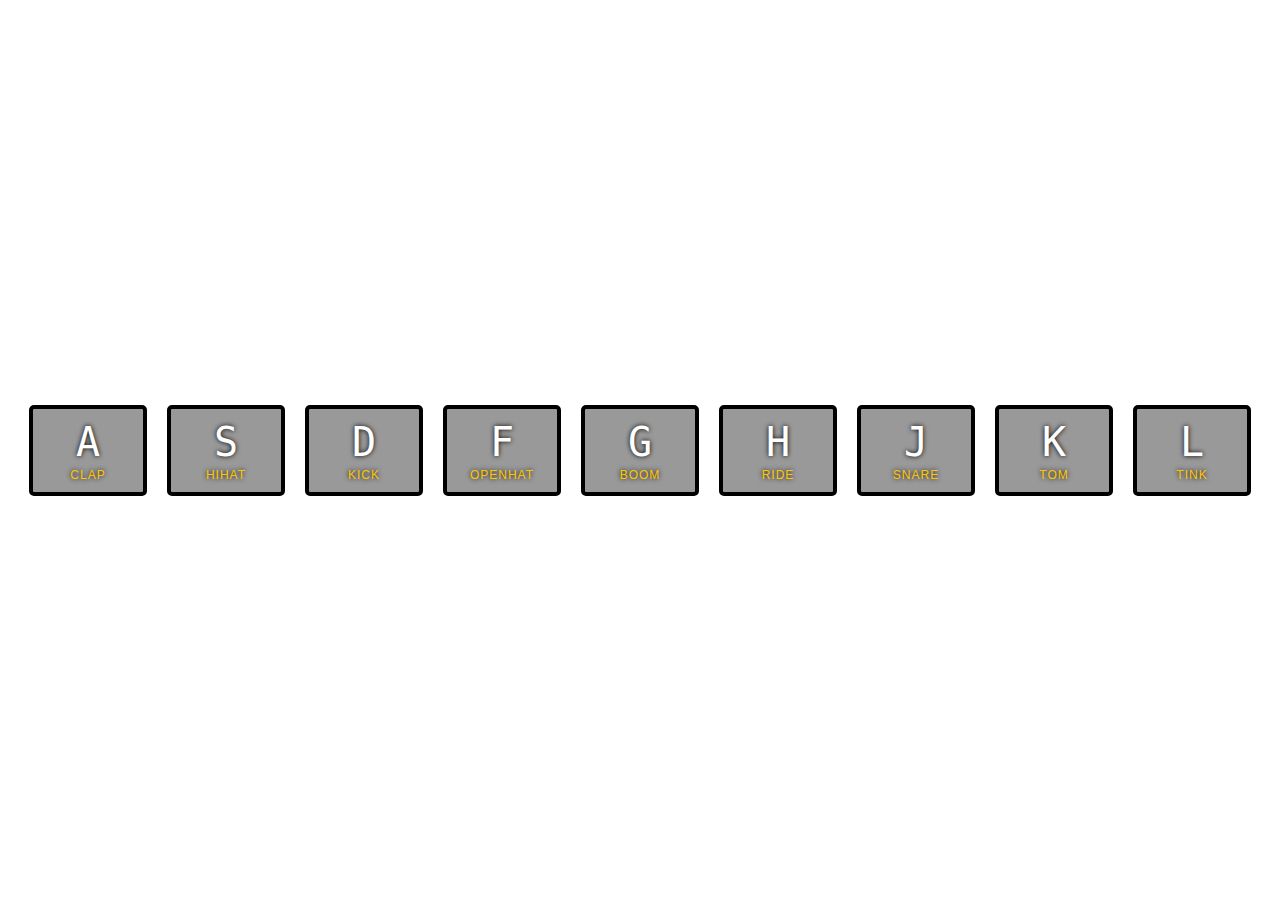
<file: 01.drumkit/index.html>
<!DOCTYPE html>
<html lang="en">
<head>
  <link rel="shortcut icon" href="data:image/x-icon;," type="image/x-icon">
  <meta charset="UTF-8">
  <title>JS Drum Kit</title>
  <link rel="stylesheet" href="style.css">
  <script src="script.js"> </script>
</head>
<body>
  <div class="keys">
    <div data-key="65" class="key">
      <kbd>A</kbd>
      <span class="sound">clap</span>
    </div>
    <div data-key="83" class="key">
      <kbd>S</kbd>
      <span class="sound">hihat</span>
    </div>
    <div data-key="68" class="key">
      <kbd>D</kbd>
      <span class="sound">kick</span>
    </div>
    <div data-key="70" class="key">
      <kbd>F</kbd>
      <span class="sound">openhat</span>
    </div>
    <div data-key="71" class="key">
      <kbd>G</kbd>
      <span class="sound">boom</span>
    </div>
    <div data-key="72" class="key">
      <kbd>H</kbd>
      <span class="sound">ride</span>
    </div>
    <div data-key="74" class="key">
      <kbd>J</kbd>
      <span class="sound">snare</span>
    </div>
    <div data-key="75" class="key">
      <kbd>K</kbd>
      <span class="sound">tom</span>
    </div>
    <div data-key="76" class="key">
      <kbd>L</kbd>
      <span class="sound">tink</span>
    </div>
  </div>

  <!-- data-key : 가상의 속성 우리는 잉 속성을 이용한다. -->
  <audio data-key="65" src="sounds/clap.wav"></audio>
  <audio data-key="83" src="sounds/hihat.wav"></audio>
  <audio data-key="68" src="sounds/kick.wav"></audio>
  <audio data-key="70" src="sounds/openhat.wav"></audio>
  <audio data-key="71" src="sounds/boom.wav"></audio>
  <audio data-key="72" src="sounds/ride.wav"></audio>
  <audio data-key="74" src="sounds/snare.wav"></audio>
  <audio data-key="75" src="sounds/tom.wav"></audio>
  <audio data-key="76" src="sounds/tink.wav"></audio>
</body>
</html>
</file>
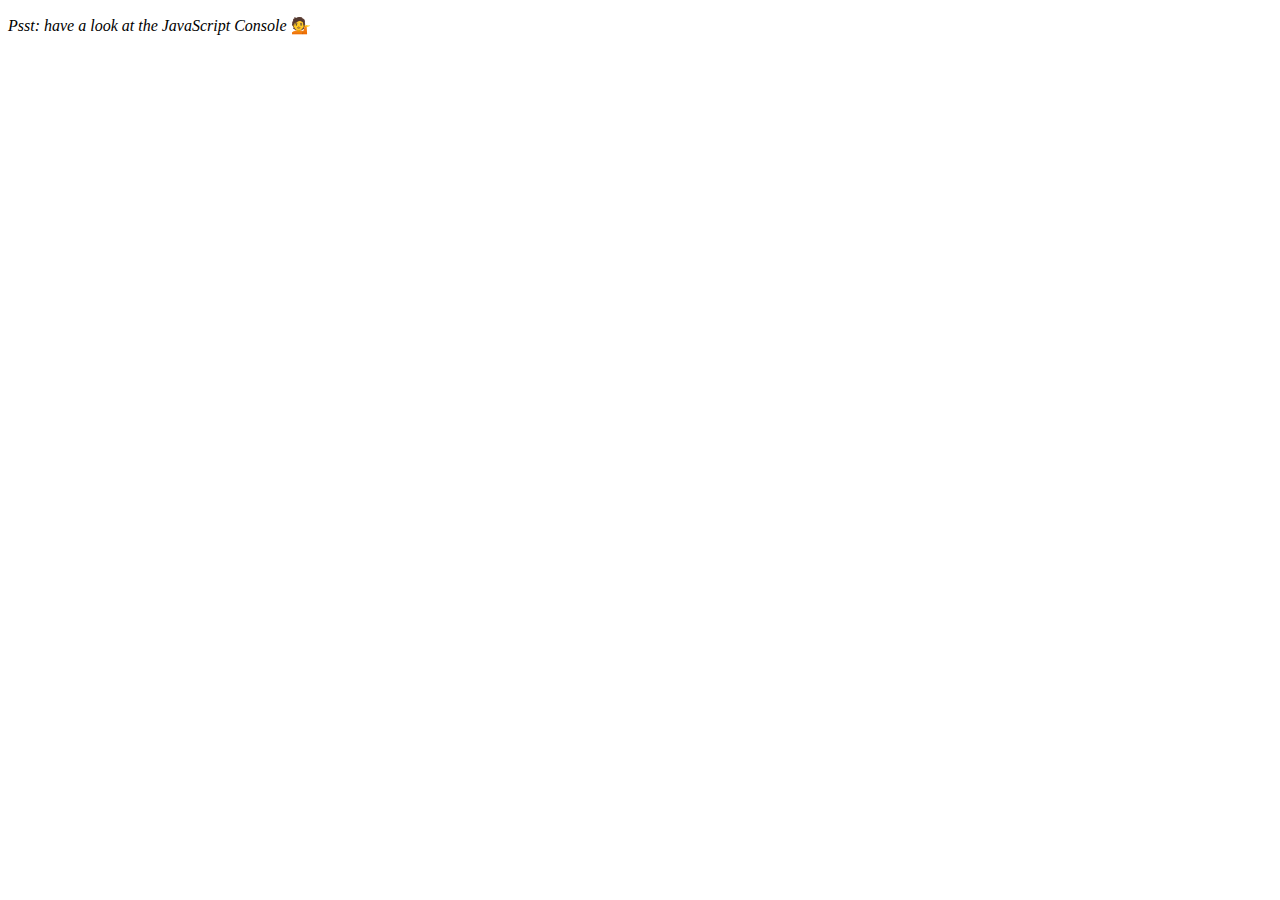
<file: 04.JSArray/index.html>
<!DOCTYPE html>
<html lang="en">
<head>
  <meta charset="UTF-8">
  <title>Array Cardio 💪</title>
</head>
<body>
  <p><em>Psst: have a look at the JavaScript Console</em> 💁</p>
  <script>
  

        const inventors = [
          { first: 'Albert', last: 'Einstein', year: 1879, passed: 1955 },
          { first: 'Isaac', last: 'Newton', year: 1643, passed: 1727 },
          { first: 'Galileo', last: 'Galilei', year: 1564, passed: 1642 },
          { first: 'Marie', last: 'Curie', year: 1867, passed: 1934 },
          { first: 'Johannes', last: 'Kepler', year: 1571, passed: 1630 },
          { first: 'Nicolaus', last: 'Copernicus', year: 1473, passed: 1543 },
          { first: 'Max', last: 'Planck', year: 1858, passed: 1947 },
          { first: 'Katherine', last: 'Blodgett', year: 1898, passed: 1979 },
          { first: 'Ada', last: 'Lovelace', year: 1815, passed: 1852 },
          { first: 'Sarah E.', last: 'Goode', year: 1855, passed: 1905 },
          { first: 'Lise', last: 'Meitner', year: 1878, passed: 1968 },
          { first: 'Hanna', last: 'Hammarström', year: 1829, passed: 1909 }
        ];

        const people = ['Beck, Glenn', 'Becker, Carl', 'Beckett, Samuel', 'Beddoes, Mick', 'Beecher, Henry', 'Beethoven, Ludwig', 'Begin, Menachem', 'Belloc, Hilaire', 'Bellow, Saul', 'Benchley, Robert', 'Benenson, Peter', 'Ben-Gurion, David', 'Benjamin, Walter', 'Benn, Tony', 'Bennington, Chester', 'Benson, Leana', 'Bent, Silas', 'Bentsen, Lloyd', 'Berger, Ric', 'Bergman, Ingmar', 'Berio, Luciano', 'Berle, Milton', 'Berlin, Irving', 'Berne, Eric', 'Bernhard, Sandra', 'Berra, Yogi', 'Berry, Halle', 'Berry, Wendell', 'Bethea, Erin', 'Bevan, Aneurin', 'Bevel, Ken', 'Biden, Joseph', 'Bierce, Ambrose', 'Biko, Steve', 'Billings, Josh', 'Biondo, Frank', 'Birrell, Augustine', 'Black, Elk', 'Blair, Robert', 'Blair, Tony', 'Blake, William'];

    //1. Array.prototype.filter() : 특정 조건에 해당하는 값을 저장
const fifteen = inventors.filter(inventor => (inventor.year >= 1500 && inventor.year < 1600));
// console.log(fifteen)

//2. Array.prototype.map() : 성+이름을 리턴
const fullNames = inventors.map(inventor => `${inventor.first} ${inventor.last}`);
// console.log(fullNames)
//[김탱탱, 밤탱탱, 홍탱탱]

//3. Array.prototype.sort() : year를 기준으로 오름차순 정렬
// Sort the inventors by birthdate, oldest to youngest
const ordered = inventors.sort((a, b) => a.year > b.year ? 1 : -1);


// Array.prototype.reduce() : 
// 4. How many years did all the inventors live all together?
const totalYears = inventors.reduce((total, inventor) => {
  return total + (inventor.passed - inventor.year);
}, 0);
console.log(totalYears)
const array1 = [1, 2, 3, 4];
const reducer = (accumulator, currentValue) => accumulator + currentValue;
// 1 + 2 + 3 + 4
// console.log(array1.reduce(reducer));
// 5 + 1 + 2 + 3 + 4
// console.log(array1.reduce(reducer, 5));


// 8. Reduce Exercise
// Sum up the instances of each of these
const data = ['car', 'car', 'truck', 'truck', 'bike', 'walk', 'car', 'van', 'bike', 'walk', 'car', 'van', 'car', 'truck', 'pogostick'];

const transportation = data.reduce(function(obj, item) {
  if (!obj[item]) {
    obj[item] = 0;
  }
  obj[item]++;
  return obj;
}, {});
    // { car: 5, truck: 3, bike: 2, walk: 2, van: 2, pogostick: 1 }
    // console.log(transportation);
  </script>
</body>
</html>
</file>
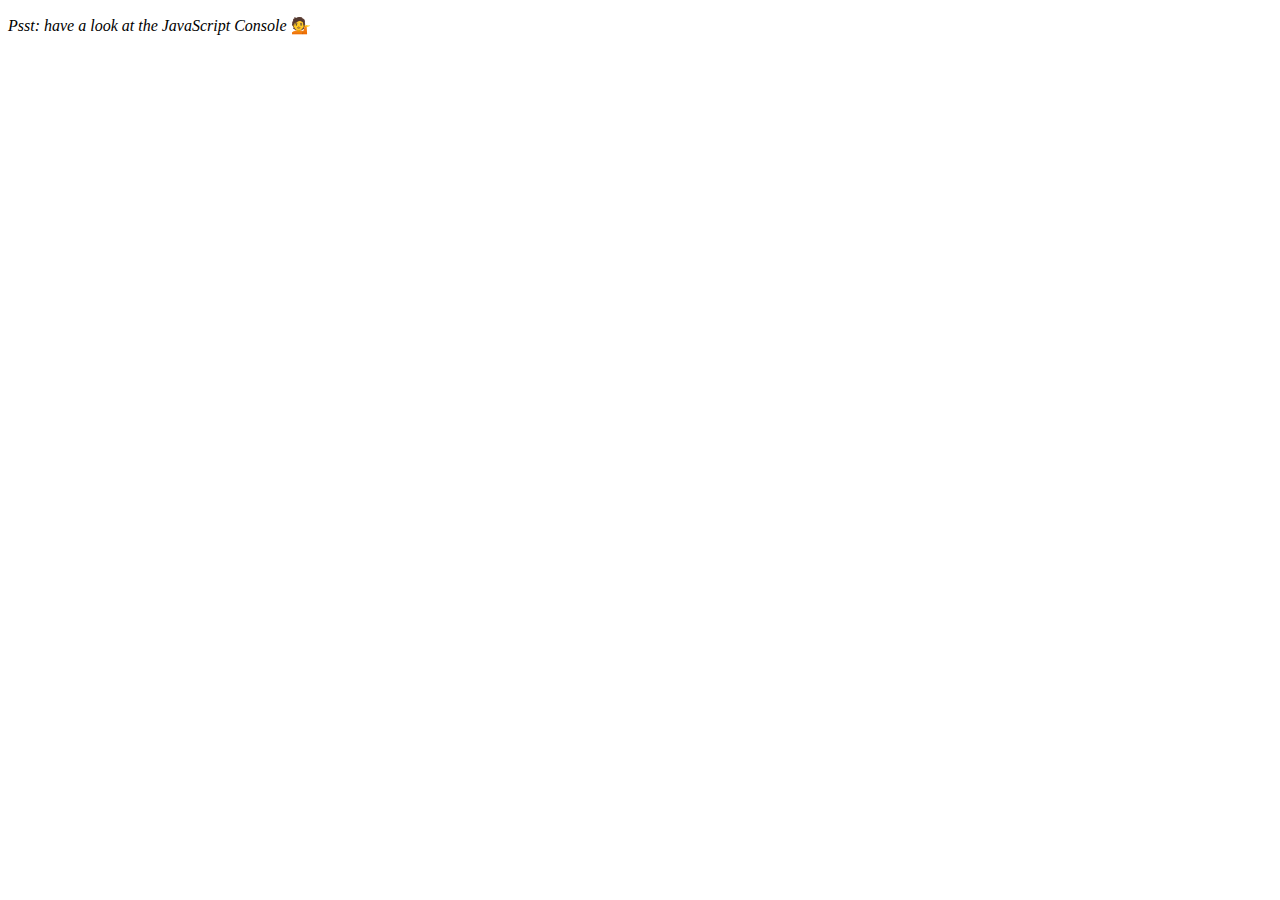
<file: 06.JSArray2/index.html>
<!DOCTYPE html>
<html lang="en">
<head>
  <meta charset="UTF-8">
  <title>Array Cardio 💪💪</title>
</head>
<body>
  <p><em>Psst: have a look at the JavaScript Console</em> 💁</p>
  <script>
    // ## Array Cardio Day 2

    const people = [
      { name: 'Wes', year: 1988 },
      { name: 'Kait', year: 1986 },
      { name: 'Irv', year: 1970 },
      { name: 'Lux', year: 2015 }
    ];

    const comments = [
      { text: 'Love this!', id: 523423 },
      { text: 'Super good', id: 823423 },
      { text: 'You are the best', id: 2039842 },
      { text: 'Ramen is my fav food ever', id: 123523 },
      { text: 'Nice Nice Nice!', id: 542328 }
    ];

    const isAdult = people.some(person => ((new Date()).getFullYear()) - person.year >= 19);

    console.log({isAdult});
 
    const allAdults = people.every(person => ((new Date()).getFullYear()) - person.year >= 19);
    console.log({allAdults});

    const comment = comments.find(comment => comment.id === 823423);

    console.log(comment);

    const index = comments.findIndex(comment => comment.id === 823423);
    console.log(index);

    const newComments = [
      ...comments.slice(0, index),
      ...comments.slice(index + 1)
    ];

  </script>
</body>
</html>
</file>
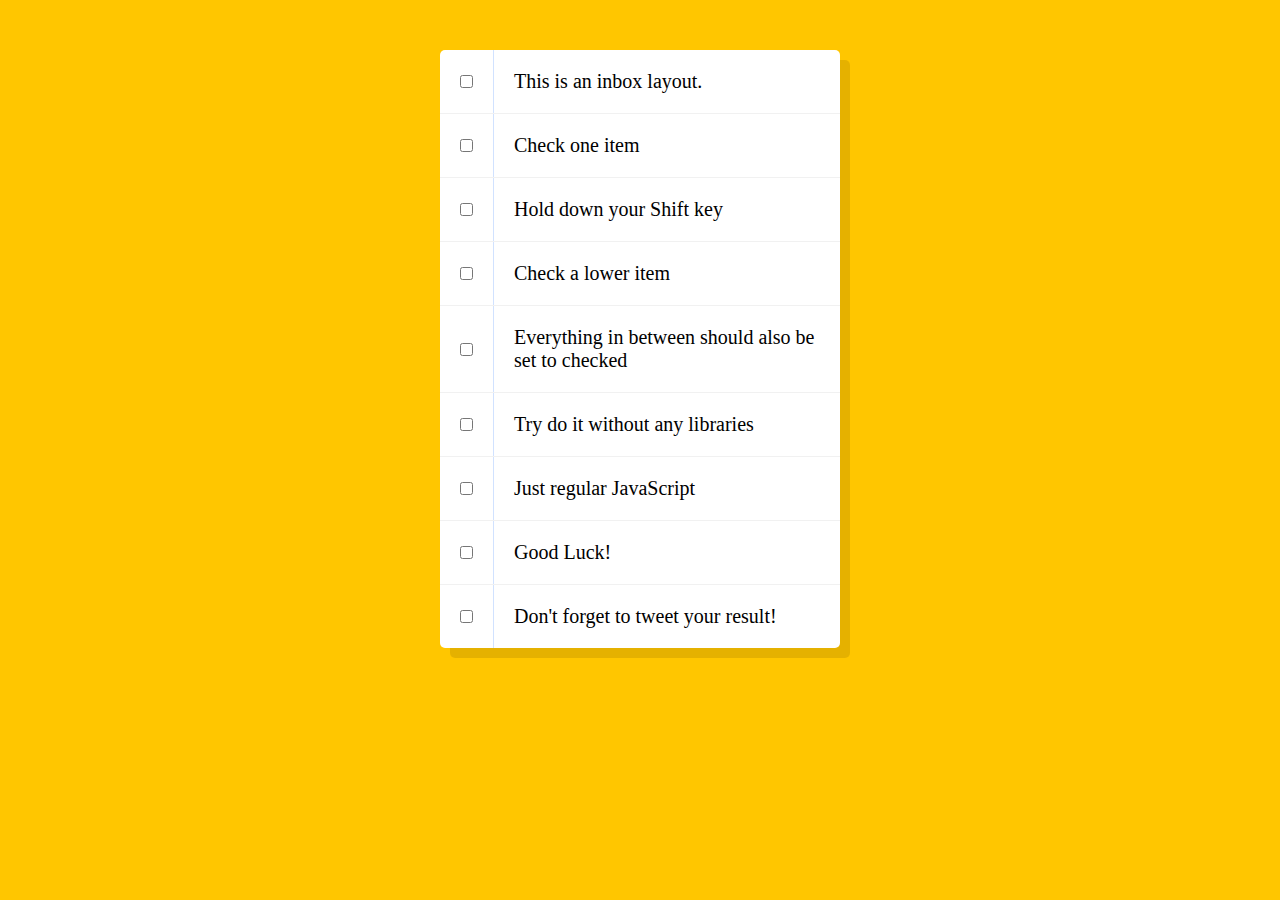
<file: 8.Hold Shift and Check Checkboxes/index-FINISHED.html>
<!DOCTYPE html>
<html lang="en">
<head>
  <meta charset="UTF-8">
  <title>Hold Shift to Check Multiple Checkboxes</title>
</head>
<body>
  <style>

    html {
      font-family: sans-serif;
      background: #ffc600;
    }

    .inbox {
      max-width: 400px;
      margin: 50px auto;
      background: white;
      border-radius: 5px;
      box-shadow: 10px 10px 0 rgba(0,0,0,0.1);
    }

    .item {
      display: flex;
      align-items: center;
      border-bottom: 1px solid #F1F1F1;
    }

    .item:last-child {
      border-bottom: 0;
    }


    input:checked + p {
      background: #F9F9F9;
      text-decoration: line-through;
    }

    input[type="checkbox"] {
      margin: 20px;
    }

    p {
      margin: 0;
      padding: 20px;
      transition: background 0.2s;
      flex: 1;
      font-family: 'helvetica neue';
      font-size: 20px;
      font-weight: 200;
      border-left: 1px solid #D1E2FF;
    }
  </style>
   <!--
   The following is a common layout you would see in an email client.

   When a user clicks a checkbox, holds Shift, and then clicks another checkbox a few rows down, all the checkboxes in-between those two checkboxes should be checked.

  -->
  <div class="inbox">
    <div class="item">
      <input type="checkbox">
      <p>This is an inbox layout.</p>
    </div>
    <div class="item">
      <input type="checkbox">
      <p>Check one item</p>
    </div>
    <div class="item">
      <input type="checkbox">
      <p>Hold down your Shift key</p>
    </div>
    <div class="item">
      <input type="checkbox">
      <p>Check a lower item</p>
    </div>
    <div class="item">
      <input type="checkbox">
      <p>Everything in between should also be set to checked</p>
    </div>
    <div class="item">
      <input type="checkbox">
      <p>Try do it without any libraries</p>
    </div>
    <div class="item">
      <input type="checkbox">
      <p>Just regular JavaScript</p>
    </div>
    <div class="item">
      <input type="checkbox">
      <p>Good Luck!</p>
    </div>
    <div class="item">
      <input type="checkbox">
      <p>Don't forget to tweet your result!</p>
    </div>
  </div>

<script>
//2. class htmlTag[type="~~"]
// you can call html using [html property]
const checkboxes = document.querySelectorAll('.inbox input[type="checkbox"]');

//3. shift클릭없이 체크한 경우
let lastChecked;

function handleCheck(e) {
  //we can check between start, end checkbox

  // Check if they had the shift key down
  // AND check that they are checking it
  let inBetween = false;
  if (e.shiftKey && this.checked) {     //1,2,3,4,5  (2-startClick) (5-shift&click)
    // loop over every single checkbox
    checkboxes.forEach(checkbox => {  //전체체크박스를 loop탐
      if (checkbox === this || checkbox === lastChecked) {  //shift+click(5) || startclick
        inBetween = !inBetween;  //start, end checkbox 인식
      }
      //1 true (적용) 
      //2 true (유지)
      //3,4 true (유지)
      //5 false (유지중단)

      if (inBetween) {
        console.log(checkbox)
        checkbox.checked = true;
      }
    });
  }

  lastChecked = this;  //1.
  console.log(lastChecked)
}

//2.if you checked checkbox, Call handleCheck 
checkboxes.forEach(checkbox => checkbox.addEventListener('click', handleCheck));
</script>
</body>
</html>
</file>
<file: 01.drumkit/style.css>
html {
  font-size: 10px;
  background: url('https://i.imgur.com/b9r5sEL.jpg') bottom center;
  background-size: cover;
}

body,html {
  margin: 0;
  padding: 0;
  font-family: sans-serif;
}

.keys {
  display: flex;
  flex: 1;
  min-height: 100vh;
  align-items: center;
  justify-content: center;
}

.key {
  border: .4rem solid black;
  border-radius: .5rem;
  margin: 1rem;
  font-size: 1.5rem;
  padding: 1rem .5rem;
  transition: all .07s ease;  
  /* 이것이 관건 */
  width: 10rem;
  text-align: center;
  color: white;
  background: rgba(0,0,0,0.4);
  text-shadow: 0 0 .5rem black;
}

.playing {
  transform: scale(1.1);
  border-color: #ffc600;
  box-shadow: 0 0 1rem #ffc600;
}

kbd {
  display: block;
  font-size: 4rem;
}

.sound {
  font-size: 1.2rem;
  text-transform: uppercase;
  letter-spacing: .1rem;
  color: #ffc600;
}
</file>
